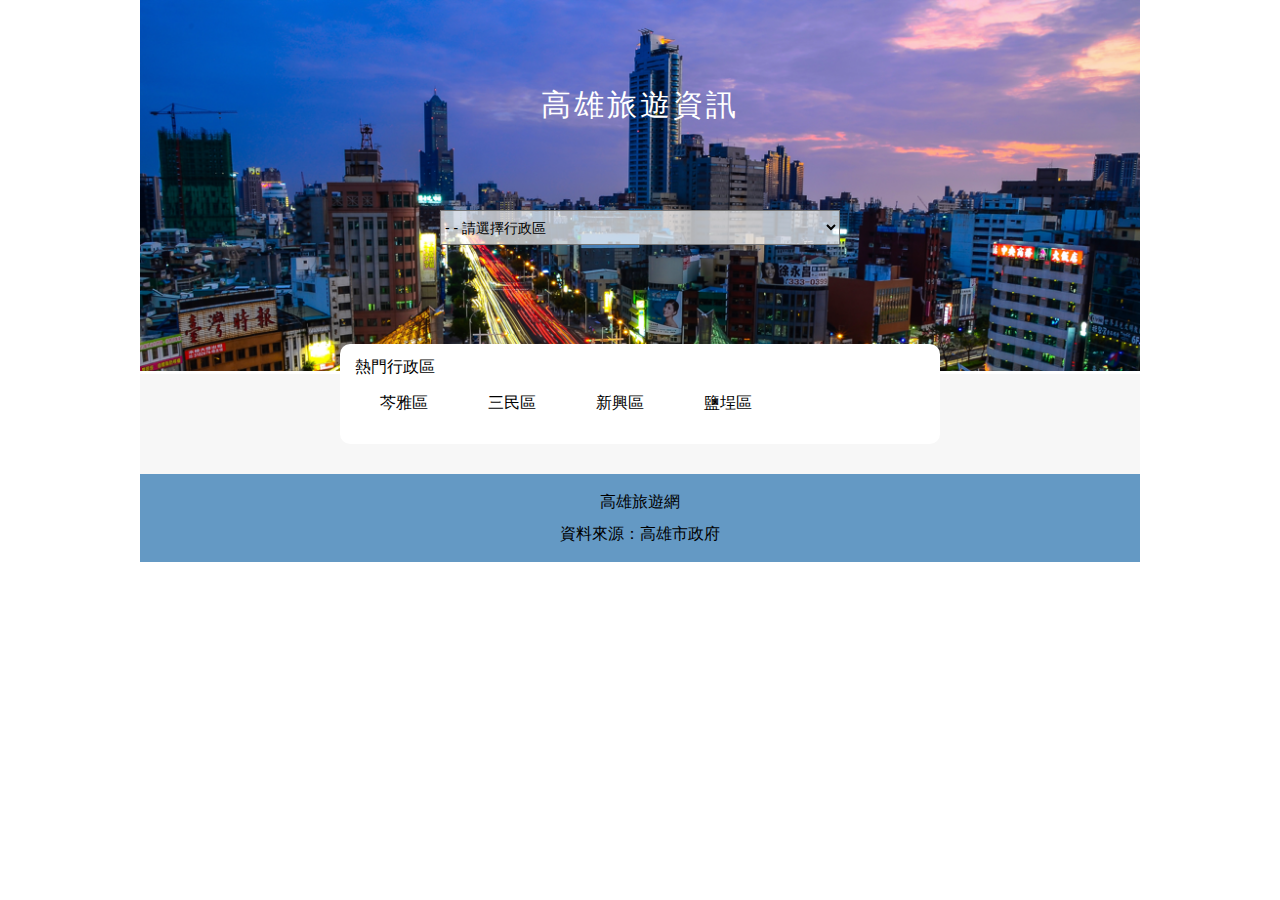
<file: project/ajax/index.html>
<!DOCTYPE html>
<html lang="en">
<head>
    <meta charset="UTF-8">
    <meta name="viewport" content="width=device-width, initial-scale=1.0">
    <meta http-equiv="X-UA-Compatible" content="ie=edge">
    <title>高雄旅遊資訊</title>
    <link rel="stylesheet" href="css/style.css">
</head>
<body>
    <div class="wrap">
        <div class="head">
            <img src="imgs/Hero.png" alt="">                
            <h1>高雄旅遊資訊</h1>
            <select id="select" value="test" class="select">
                <option> - - 請選擇行政區</option>
            </select>
            <div class="bar">
                <p>熱門行政區</p>
                <ul>
                    <li>芩雅區</li>
                    <li>三民區</li>
                    <li>新興區</li>
                    <li>鹽埕區</li>
                </ul>
            </div>
        </div>
        <div class="detail">
           <ul class="list">
               
           </ul>
        </div>
        <div class="footer">
            <p>高雄旅遊網</p><br>
            <p>資料來源：高雄市政府</p>
        </div>
    </div>
    <script src="js/all.js"></script>

</body>
</html>
</file>
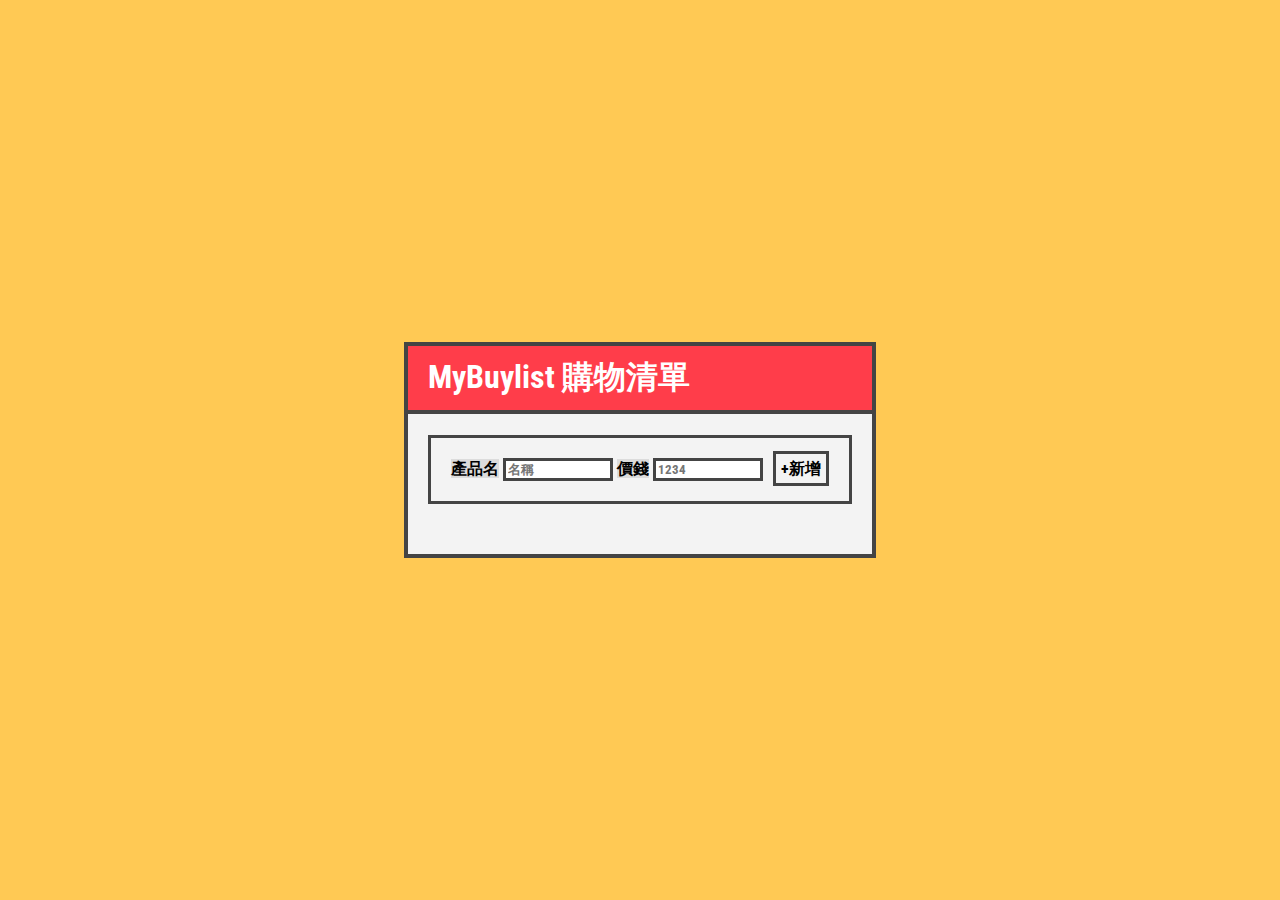
<file: project/cart-by-jQeury/index.html>
<!DOCTYPE html>
<html lang="en" >

<head>
  <meta charset="UTF-8">
  <title>購物車 by jQuery</title>
  <meta name="viewport" content="width=device-width, initial-scale=1">
  
  <link rel='stylesheet' href='https://fonts.googleapis.com/css?family=Roboto+Condensed:300,400,400i,700'>

      <link rel="stylesheet" href="css/style.css">

  
</head>

<body>

  
<div id="buy_list">
  <h1>MyBuylist 購物清單</h1>
  <div class="buy_item control_panel">
    <label>產品名</label>
    <input class="addname" placeholder="名稱"/>
    <label>價錢</label>
    <input class="addprice" placeholder="1234"/><span class="addbtn">+新增</span>
  </div>
  <div id="items_list"></div>
</div>
  <script src='https://cdnjs.cloudflare.com/ajax/libs/jquery/3.3.1/jquery.min.js'></script>

  

    <script  src="js/index.js"></script>




</body>

</html>
</file>
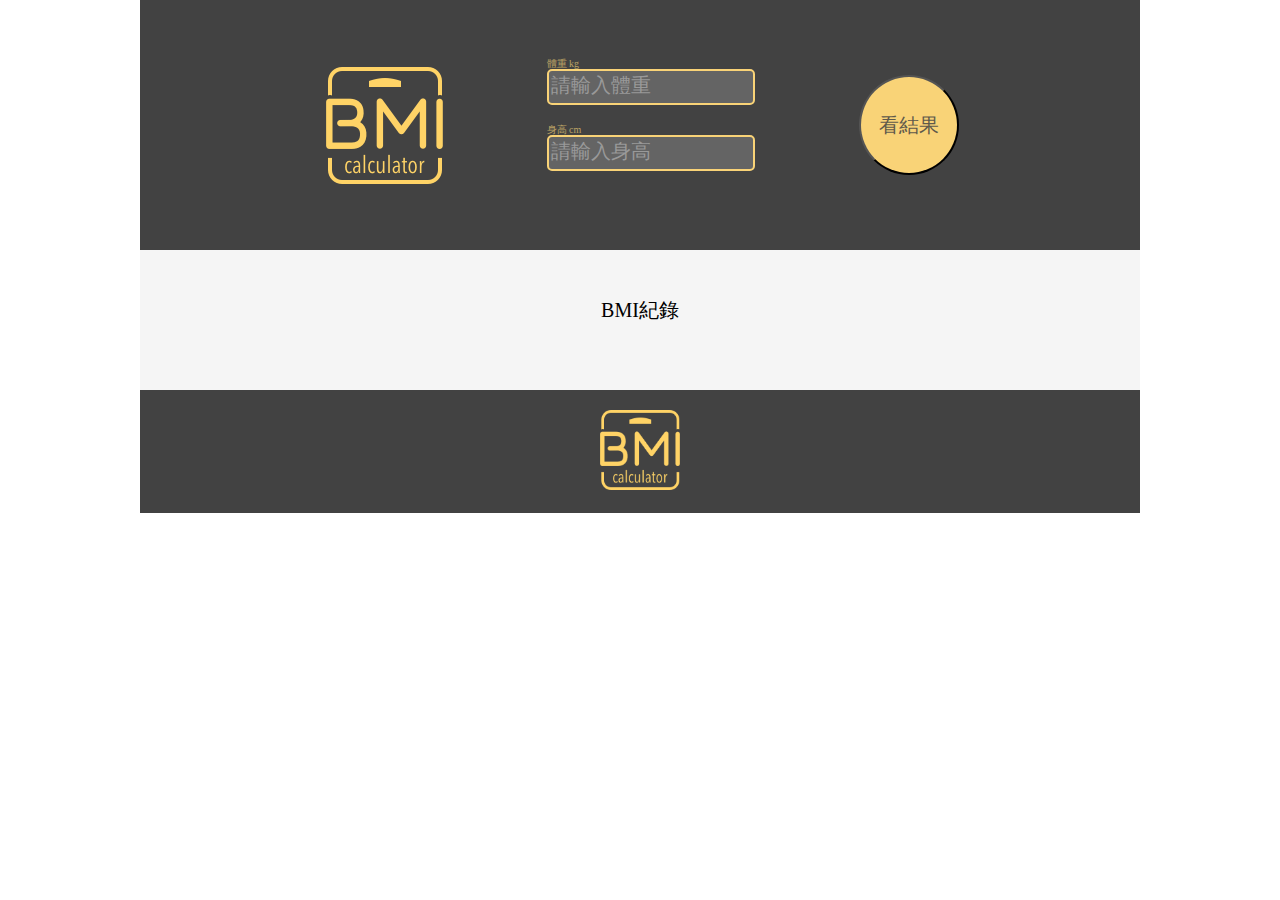
<file: project/localstorage/index.html>
<!DOCTYPE html>
<html lang="en">
<head>
    <meta charset="UTF-8">
    <meta name="viewport" content="width=device-width, initial-scale=1.0">
    <meta http-equiv="X-UA-Compatible" content="ie=edge">
    <title>BMI</title>
    <link rel="stylesheet" href="css/style.css">
</head>
<body>
    <div class="wrap">
        <div class="head">
                <img src="imgs/BMICLogo.png" class="logo" alt="">     
                <div class="input">
                        <p>體重 kg</p>
                        <input type="text" placeholder="請輸入體重" id="kg" class="text">
                        <p>身高 cm</p>                    
                        <input type="text" placeholder="請輸入身高" id="cm" class="text">
                </div>  
                  
                <input type="button" class="btn" value="看結果">            
        </div>
        <div class="detail">
            <h1>BMI紀錄</h1>
            <ul class="list">

            </ul>
        </div>
        <div class="footer">
                <img src="imgs/BMICLogo.png" alt="">                     
        </div>
    </div>
    <script src="js/all.js"></script>
</body>
</html>
</file>
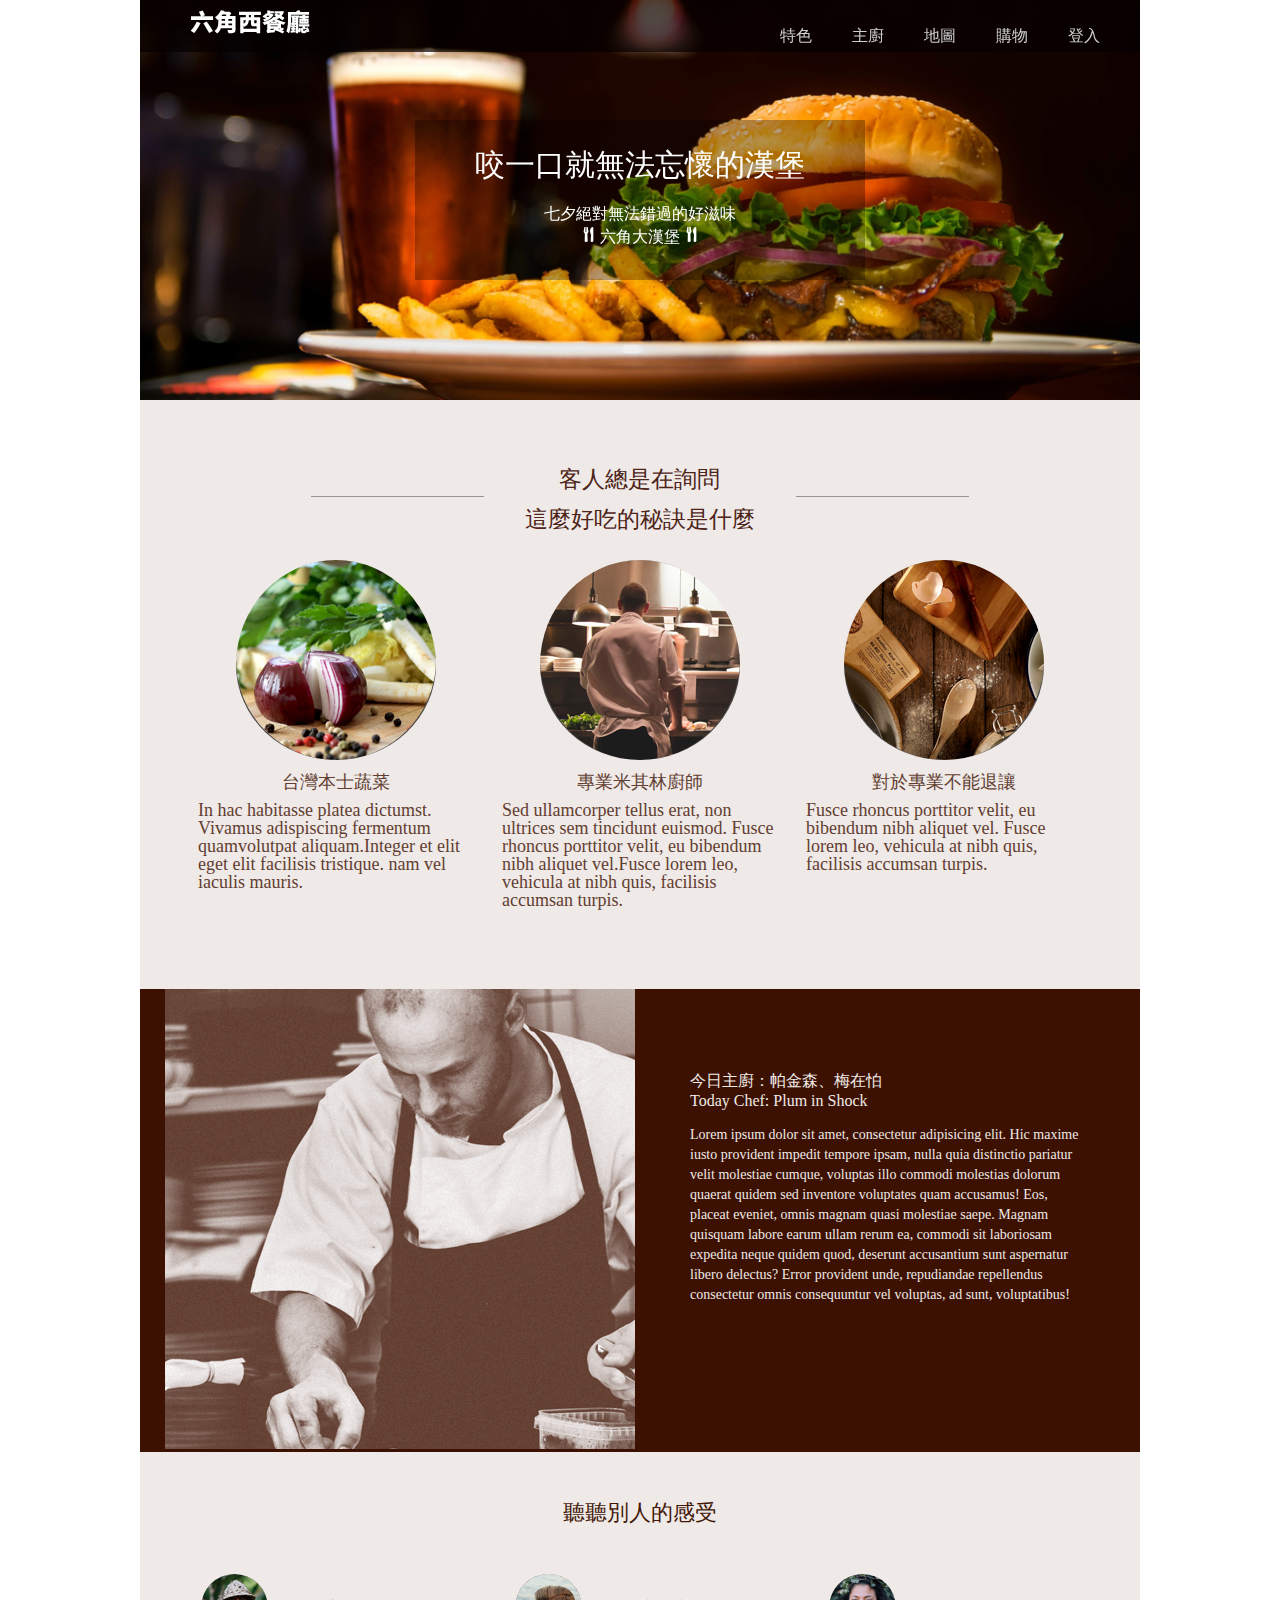
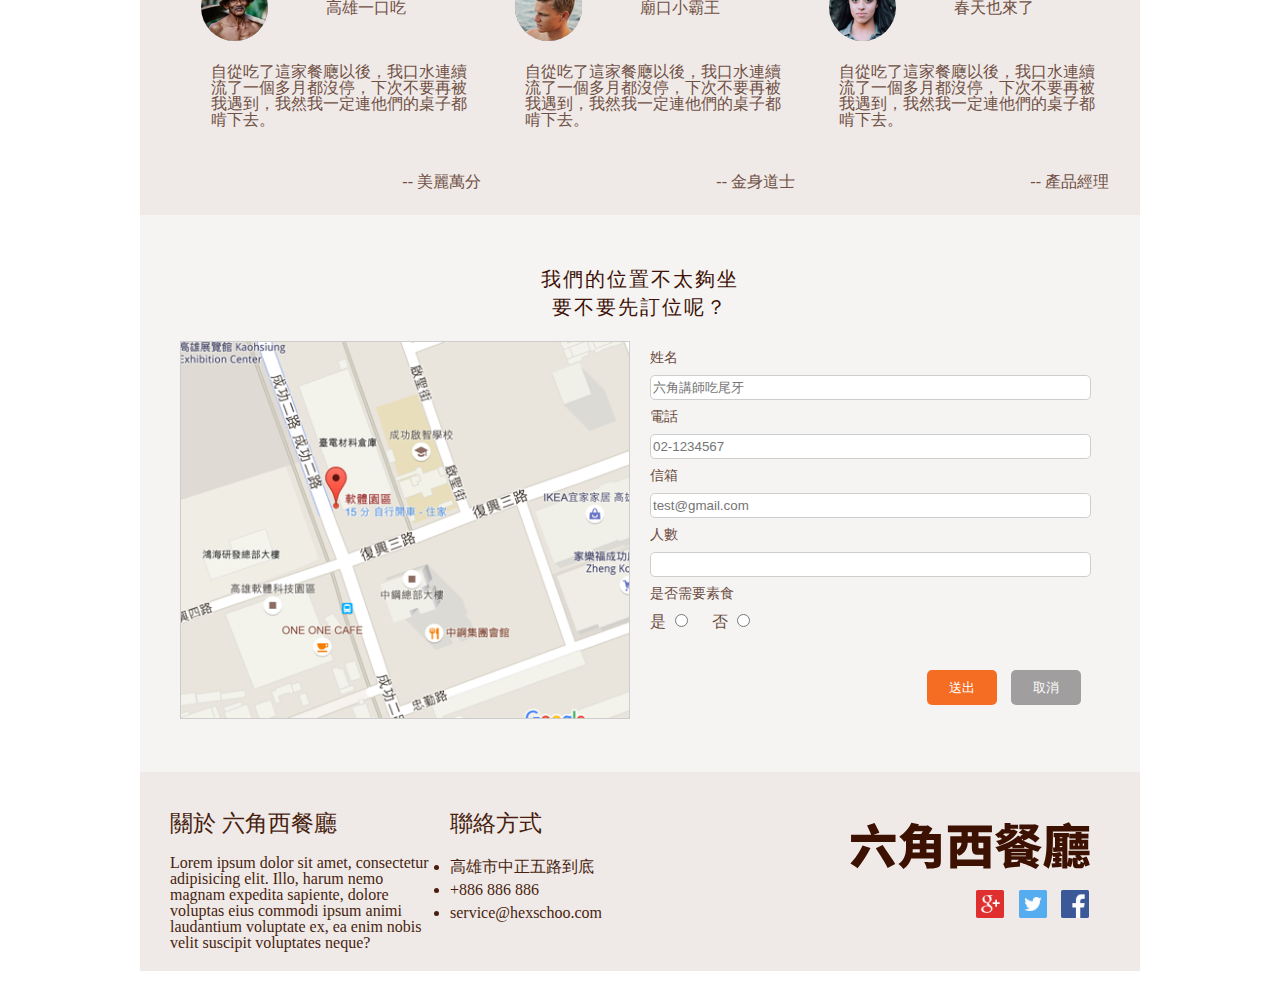
<file: project/rwd/index.html>
<!DOCTYPE html>
<html lang="en">
<head>
    <meta charset="UTF-8">
    <meta name="viewport" content="width=device-width, initial-scale=1.0">
    <meta http-equiv="X-UA-Compatible" content="ie=edge">
    <title>六角西餐廳</title>
    <link rel="stylesheet" href="css/style.css">
</head>
<body>
    <div class="wrap">
        <!--header-->
        <div class="header">
            <div class="topbar">
                <a class="logo" href="index.html">
                    <p>六角西餐廰</p>
                    <img src="imgs/logo_w(null).svg" alt="">
                    </a>
                <ul>
                     <li><a href="#features">特色</a></li>
                     <li><a href="#chef">主廚</a></li>
                     <li><a href="#location">地圖</a></li>
                     <li><a href="./shopping.html">購物</a></li>                     
                     <li><a href="./login.html">登入</a></li>                     
                 </ul>
                <img src="imgs/content.png" id="content"  alt="">                                        
            </div>
            <div id="contentmain" class="contentmain">
                    <ul>
                            <li><a href="#features">特色</a></li>
                            <li><a href="#chef">主廚</a></li>
                            <li><a href="#location">地圖</a></li>
                            <li><a href="./shopping.html">購物</a></li>                     
                            <li><a href="./login.html">登入</a></li>                     
                        </ul>
            </div> 
            <img src="imgs/header_desktop.png" id="header_pic" alt="">
            <div class="slogan">
                <h1>咬一口就無法忘懷的漢堡</h1>
                <br>
                <p>七夕絕對無法錯過的好滋味</p>
                <img class="fork" src="imgs/fork.png" alt="">
                六角大漢堡
                <img class="fork" src="imgs/fork.png" alt="">                
            </div>
        </div>
        <!--features-->
        <div class="features" id="features">
            <div class="outside">
                <span class="border"></span>
                <span class="title">
                <h2>客人總是在詢問<br>這麼好吃的秘訣是什麼</h2>
                </span>
                <span class="border"></span>
            </div>
            <div id="pics">
                <span class="pics">
                    <img src="imgs/feature_1.png" alt="">
                    <h3>台灣本士蔬菜</h3>
                    <p>In hac habitasse platea dictumst.
                Vivamus adispiscing fermentum
                quamvolutpat aliquam.Integer et
                elit eget elit facilisis tristique. nam
                vel iaculis mauris.</p>
                </span>
                <span class="pics">
                    <img src="imgs/feature_2.png" alt="">
                    <h3>專業米其林廚師</h3> 
                    <p>Sed ullamcorper tellus erat, non
                    ultrices sem tincidunt euismod.
                    Fusce rhoncus porttitor velit, eu
                    bibendum nibh aliquet vel.Fusce
                    lorem leo, vehicula at nibh quis,
                    facilisis accumsan turpis.</p>
                </span>
                <span class="pics">
                    <img src="imgs/feature_3.png" alt="">
                    <h3>對於專業不能退讓</h3>
                      <p>Fusce rhoncus porttitor velit, eu
                    bibendum nibh aliquet vel. Fusce
                    lorem leo, vehicula at nibh quis,
                    facilisis accumsan turpis.</p>
                </span>                                 
            </div>
        </div>
        <!--chef-->
        <div class="chef" id="chef">
            <span class="pic">
                <img src="imgs/main_chef_brown.png" alt="">
            </span>
            <span class="text">
                <h3>今日主廚：帕金森、梅在怕</h3>
                <div>Today Chef: Plum in Shock</div>
                <p>Lorem ipsum dolor sit amet, consectetur adipisicing elit. Hic maxime iusto provident impedit tempore ipsam, nulla quia distinctio pariatur velit molestiae cumque, voluptas illo commodi molestias dolorum quaerat quidem sed inventore voluptates quam accusamus! Eos, placeat eveniet, omnis magnam quasi molestiae saepe. Magnam quisquam labore earum ullam rerum ea, commodi sit laboriosam expedita neque quidem quod, deserunt accusantium sunt aspernatur libero delectus? Error provident unde, repudiandae repellendus consectetur omnis consequuntur vel voluptas, ad sunt, voluptatibus!</p>
            </span>
        </div>
        <!--listen-->
        <div class="listen">
            <h3>聽聽別人的感受</h3>
            <span class="pics">
                <img src="imgs/avatar_1.png" alt="">
                <p class="name">高雄一口吃</p>
                 <span class="context">自從吃了這家餐廰以後，我口水連續流了一個多月都沒停，下次不要再被我遇到，我然我一定連他們的桌子都啃下去。</span>
                <p class="sign">-- 美麗萬分</p>
            </span>
            <span class="pics">
                <img src="imgs/avatar_2.png" alt="">
                <p class="name">廟口小霸王</p>
                <span class="context">自從吃了這家餐廰以後，我口水連續流了一個多月都沒停，下次不要再被我遇到，我然我一定連他們的桌子都啃下去。</span>
                <p class="sign">-- 金身道士</p>
            </span>
            <span class="pics">
                <img src="imgs/avatar_3.png" alt="">
                <p class="name">春天也來了</p>
                <span class="context">自從吃了這家餐廰以後，我口水連續流了一個多月都沒停，下次不要再被我遇到，我然我一定連他們的桌子都啃下去。</span>                
                <p class="sign">-- 產品經理</p>
            </span>
        </div>
        <!--info-->
        <div class="location" id="location">
            <h3>我們的位置不太夠坐<br>要不要先訂位呢？</h3>
            <span class="map">
                <img src="imgs/Map.png" alt="">
            </span>
            <span class="form">
                <form action="">
                    <p>姓名</p>
                    <input type="text" name="" id="" placeholder="六角講師吃尾牙">
                    <p>電話</p>
                    <input type="text" name="" id="" placeholder="02-1234567">
                    <p>信箱</p>
                    <input type="email" name="" id="" placeholder="test@gmail.com">
                    <p>人數</p>
                    <input type="number" name="" id="">
                    <p>是否需要素食</p>
                    <label for="radio">是</label>                                                                              
                    <input type="radio" value="1" name="YN">  
                    <label for="radio">否</label>                                                                              
                    <input type="radio" value="0" name="YN">
                    <br>
                    <div>
                        <input type="submit" class="orange" value="送出">                                                                             
                        <input type="submit" class="gray" value="取消"> 
                    </div>                                                        
                </form>
            </span>
        </div>
        <!--footer-->
        <div class="footer">
            <span id="about">
                <h3>關於 六角西餐廳</h3>
                Lorem ipsum dolor sit amet, consectetur adipisicing elit. Illo, harum nemo magnam expedita sapiente, dolore voluptas eius commodi ipsum animi laudantium voluptate ex, ea enim nobis velit suscipit voluptates neque?                
            </span>
            <span id="contact">
                <h3>聯絡方式</h3>    
                <ul>
                    <li>高雄市中正五路到底</li>
                    <li>+886 886 886</li>
                    <li>service@hexschoo.com</li>
                </ul>            
            </span>
            <span id="f_logo">
                <img class="f_logo" src="imgs/logo_l@svg.svg" alt="">
                <img id="google" src="imgs/google.png" alt="">                
                <img id="twitter" src="imgs/twitter.png" alt="">
                <img id="facebook" src="imgs/facebook.png" alt="">                
            </span>
        </div>
    </div>
    <script type="text/javascript" src="js/all.js"></script>
</body>
</html>
</file>
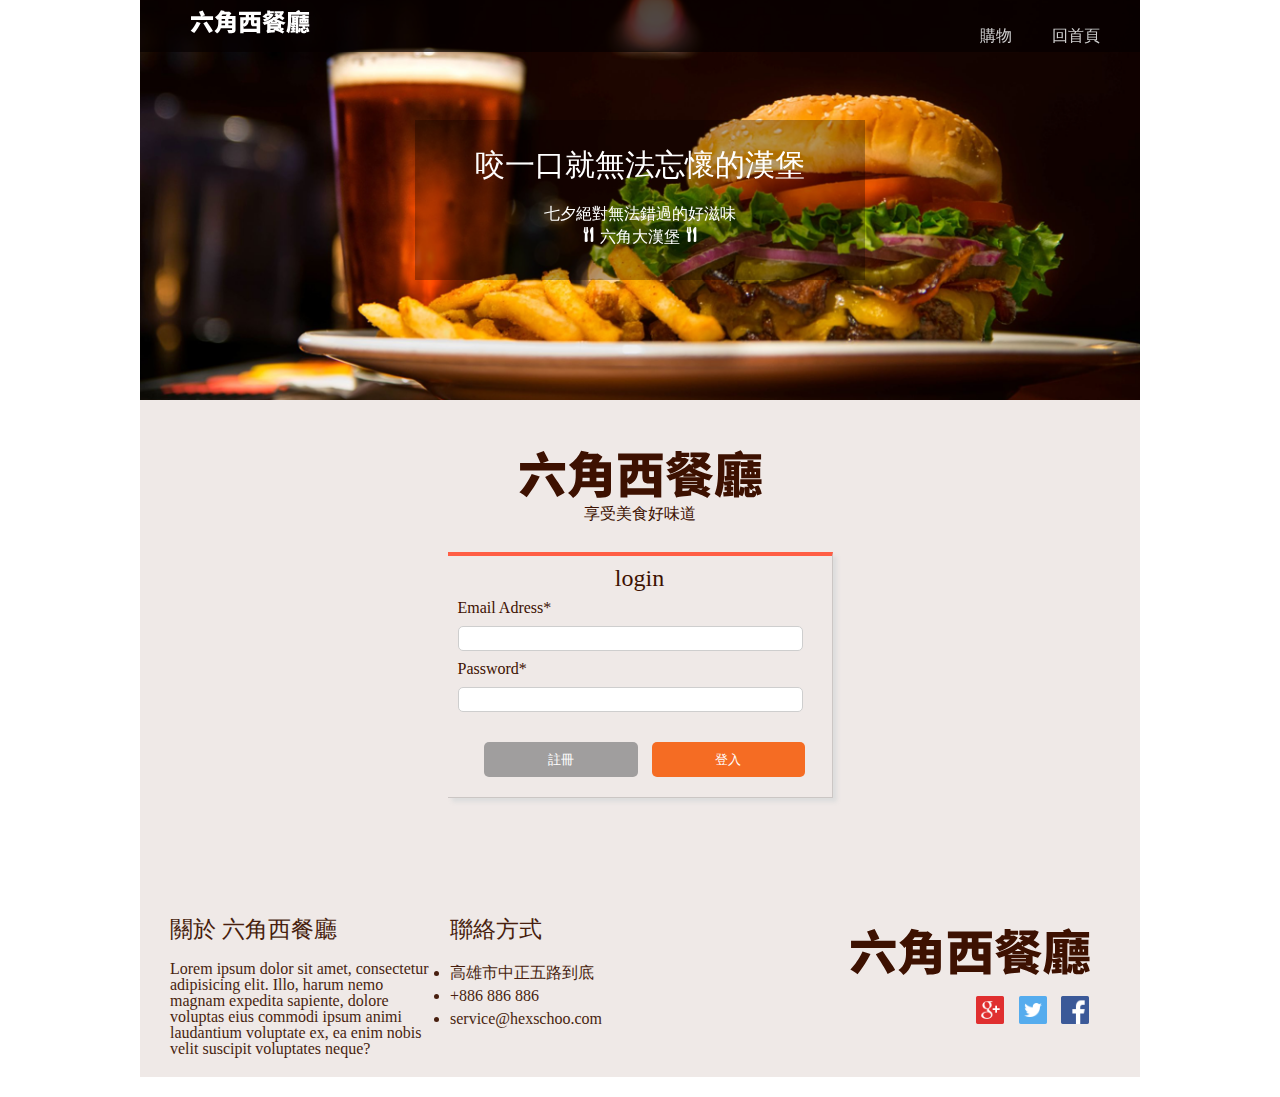
<file: project/rwd/login.html>
<!DOCTYPE html>
<html lang="en">
<head>
    <meta charset="UTF-8">
    <meta name="viewport" content="width=device-width, initial-scale=1.0">
    <meta http-equiv="X-UA-Compatible" content="ie=edge">
    <title>六角西餐廳</title>
    <link rel="stylesheet" href="css/style.css">
    <link rel="stylesheet" href="css/login.css">    
</head>
<body>
    <div class="wrap">
        <!--header-->
        <div class="header">
            <div class="topbar">
                <a class="logo" href="index.html">
                    <p>六角西餐廰</p>
                    <img src="imgs/logo_w(null).svg" alt="">
                    </a>
                <ul>
                     <li><a href="./shopping.html">購物</a></li>                     
                     <li><a href="./index.html">回首頁</a></li>                  
                 </ul>
                <img src="imgs/content.png" id="content"  alt="">                                        
            </div>
            <div id="contentmain" class="contentmain">
                    <ul>
                        <li><a href="./shopping.html">購物</a></li>                     
                        <li><a href="./index.html">回首頁</a></li>                            
                    </ul>
            </div> 
            <img src="imgs/header_desktop.png" id="header_pic" alt="">
            <div class="slogan">
                <h1>咬一口就無法忘懷的漢堡</h1>
                <br>
                <p>七夕絕對無法錯過的好滋味</p>
                <img class="fork" src="imgs/fork.png" alt="">
                六角大漢堡
                <img class="fork" src="imgs/fork.png" alt="">                
            </div>
        </div>
        <div id="login">
                <div id="login_div">
                    <img src="imgs/logo_l@svg.svg" alt="">    
                    <p>享受美食好味道</p>   
                        <span>
                            <p id="login_word">login</p>    
                            <p>Email Adress*</p>
                            <input type="text">
                            <p>Password*</p>
                            <input type="text">
                            <input type="submit" class="gray" value="註冊">                                                                             
                            <input type="submit" class="orange" value="登入">
                        </span>         
                </div>   
            </div>
        
        <!--footer-->
        <div class="footer">
            <span id="about">
                <h3>關於 六角西餐廳</h3>
                Lorem ipsum dolor sit amet, consectetur adipisicing elit. Illo, harum nemo magnam expedita sapiente, dolore voluptas eius commodi ipsum animi laudantium voluptate ex, ea enim nobis velit suscipit voluptates neque?                
            </span>
            <span id="contact">
                <h3>聯絡方式</h3>    
                <ul>
                    <li>高雄市中正五路到底</li>
                    <li>+886 886 886</li>
                    <li>service@hexschoo.com</li>
                </ul>            
            </span>
            <span id="f_logo">
                <img class="f_logo" src="imgs/logo_l@svg.svg" alt="">
                <img id="google" src="imgs/google.png" alt="">                
                <img id="twitter" src="imgs/twitter.png" alt="">
                <img id="facebook" src="imgs/facebook.png" alt="">                
            </span>
        </div>
    </div>
    <script type="text/javascript" src="js/all.js"></script>
</body>
</html>
</file>
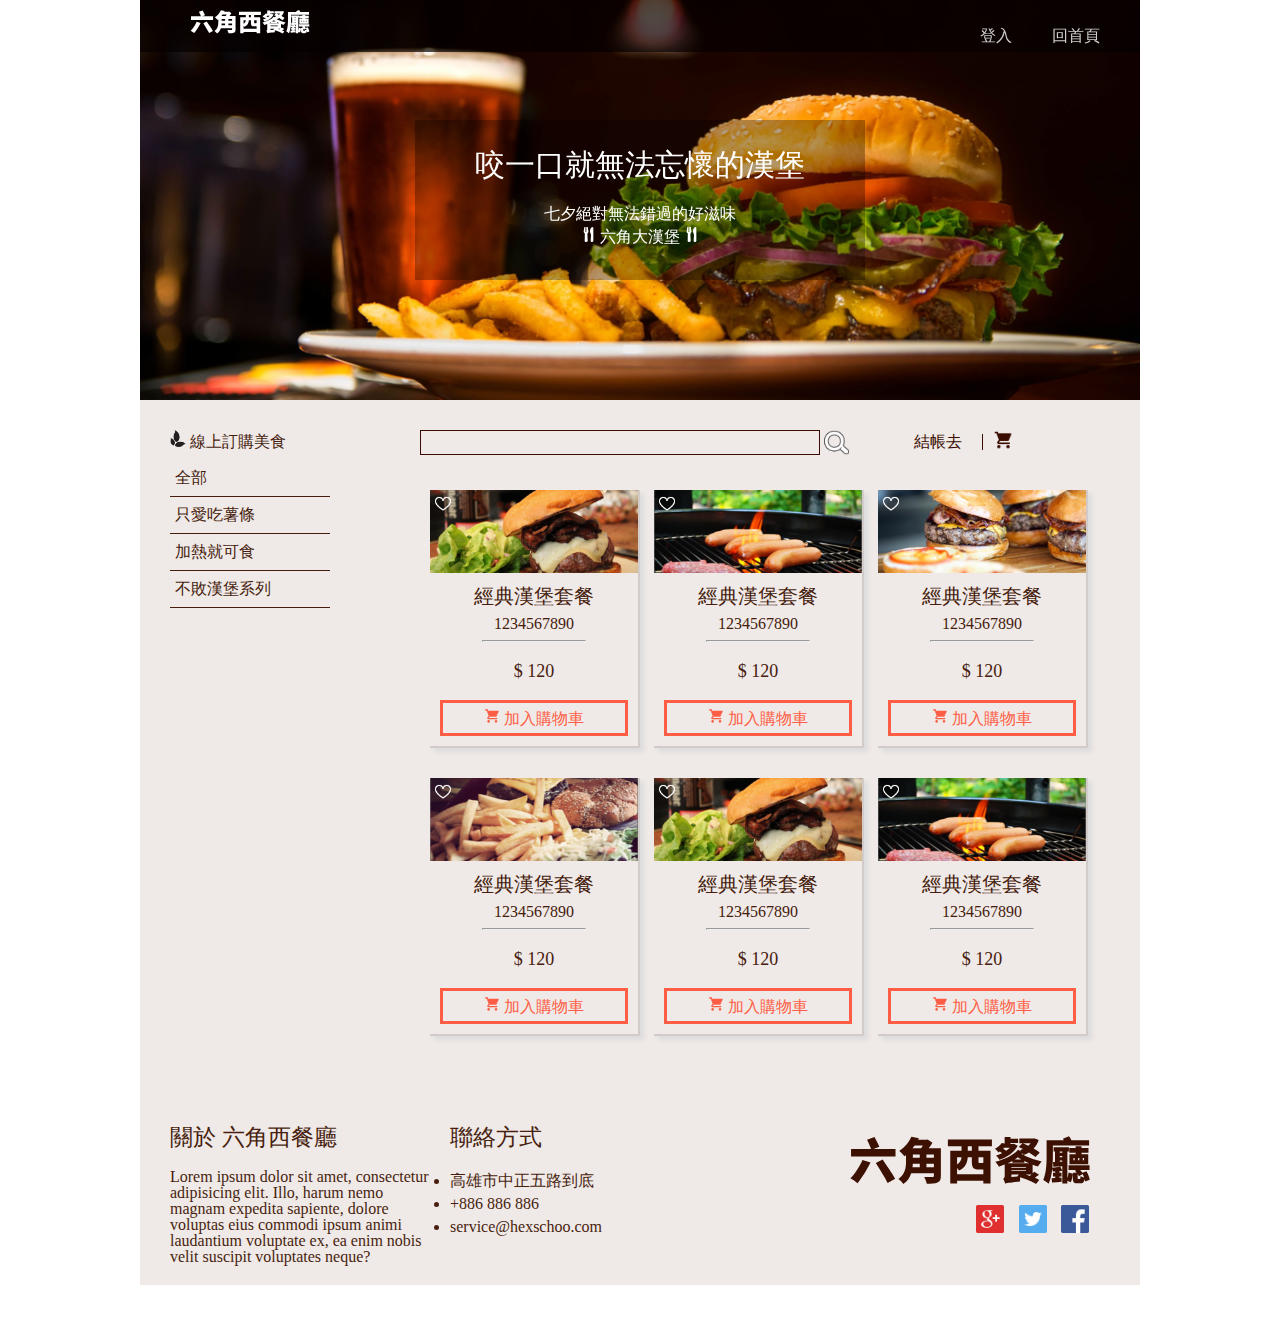
<file: project/rwd/shopping.html>
<!DOCTYPE html>
<html lang="en">

<head>
    <meta charset="UTF-8">
    <meta name="viewport" content="width=device-width, initial-scale=1.0">
    <meta http-equiv="X-UA-Compatible" content="ie=edge">
    <title>六角西餐廳</title>
    <link rel="stylesheet" href="css/style.css">
    <link rel="stylesheet" href="css/shopping.css">
</head>

<body>
    <div class="wrap">
        <!--header-->
        <div class="header">
            <div class="topbar">
                <a class="logo" href="index.html">
                    <p>六角西餐廰</p>
                    <img src="imgs/logo_w(null).svg" alt="">
                </a>
                <ul>
                    <li><a href="./login.html">登入</a></li>
                    <li><a href="./index.html">回首頁</a></li>
                </ul>
                <img src="imgs/content.png" id="content" alt="">
            </div>
            <div id="contentmain" class="contentmain">
                    <ul>
                            <li><a href="./login.html">登入</a></li>
                            <li><a href="./index.html">回首頁</a></li>
                        </ul>
            </div>
            <img src="imgs/header_desktop.png" id="header_pic" alt="">
            <div class="slogan">
                <h1>咬一口就無法忘懷的漢堡</h1>
                <br>
                <p>七夕絕對無法錯過的好滋味</p>
                <img class="fork" src="imgs/fork.png" alt=""> 六角大漢堡
                <img class="fork" src="imgs/fork.png" alt="">
            </div>
        </div>
        <!-- shopping主頁 -->
        <div id="body">
            <div id="body_menu">
                <img src="./imgs/leaves1.png" alt="" class="leaves">
                <p>線上訂購美食</p>
                <ul>
                    <li><a href="">全部</a></li>
                    <li><a href="">只愛吃薯條</a></li>
                    <li><a href="">加熱就可食</a></li>
                    <li><a href="">不敗漢堡系列</a></li>
                </ul>
            </div>
            <div id="body_itmes">
                <div id="toolbar">
                    <input type="text" name="" id="" placeholder="">
                    <img src="./imgs/search4.png" alt="" id="search">
                    <span>
                        <p>結帳去</p>
                        <img src="./imgs/cart.png" alt="" id="cart">
                    </span>          
                </div>
                <div id="items">
                    <sapn class="items">
                        <img src="./imgs/love2.png" alt="" class="love">
                        <img src="./imgs/product_1.png" alt="" class="product">
                        <p class="item_title">經典漢堡套餐</p>
                        <p class="item_detail">1234567890</p>
                        <hr>
                        <!-- <img src="./imgs/yen.png" alt="" class="yen"> -->
                        <p class="money">$ 120</p>
                        <span class="item_cart">
                            <img src="./imgs/cart2.png" alt="">
                            <p class="item_cart_name">加入購物車</p>
                        </span>
                    </sapn>
                    <sapn class="items">
                        <img src="./imgs/love2.png" alt="" class="love">
                        <img src="./imgs/product_2.png" alt="" class="product">
                        <p class="item_title">經典漢堡套餐</p>
                        <p class="item_detail">1234567890</p>
                        <hr>
                        <!-- <img src="./imgs/yen.png" alt="" class="yen"> -->
                        <p class="money">$ 120</p>
                        <span class="item_cart">
                                <img src="./imgs/cart2.png" alt="">
                                <p class="item_cart_name">加入購物車</p>
                            </span>
                    </sapn>
                    <sapn class="items">
                        <img src="./imgs/love2.png" alt="" class="love">
                        <img src="./imgs/product_3.png" alt="" class="product">
                        <p class="item_title">經典漢堡套餐</p>
                        <p class="item_detail">1234567890</p>
                        <hr>
                        <!-- <img src="./imgs/yen.png" alt="" class="yen"> -->
                        <p class="money">$ 120</p>
                        <span class="item_cart">
                                    <img src="./imgs/cart2.png" alt="">
                                    <p class="item_cart_name">加入購物車</p>
                                </span>
                    </sapn>
                    <sapn class="items">
                        <img src="./imgs/love2.png" alt="" class="love">
                        <img src="./imgs/product_4.png" alt="" class="product">
                        <p class="item_title">經典漢堡套餐</p>
                        <p class="item_detail">1234567890</p>
                        <hr>
                        <!-- <img src="./imgs/yen.png" alt="" class="yen"> -->
                        <p class="money">$ 120</p>
                        <span class="item_cart">
                                        <img src="./imgs/cart2.png" alt="">
                                        <p class="item_cart_name">加入購物車</p>
                                    </span>
                    </sapn>
                    <sapn class="items">
                        <img src="./imgs/love2.png" alt="" class="love">
                        <img src="./imgs/product_1.png" alt="" class="product">
                        <p class="item_title">經典漢堡套餐</p>
                        <p class="item_detail">1234567890</p>
                        <hr>
                        <!-- <img src="./imgs/yen.png" alt="" class="yen"> -->
                        <p class="money">$ 120</p>
                        <span class="item_cart">
                                            <img src="./imgs/cart2.png" alt="">
                                            <p class="item_cart_name">加入購物車</p>
                                        </span>
                    </sapn>
                    <sapn class="items">
                        <img src="./imgs/love2.png" alt="" class="love">
                        <img src="./imgs/product_2.png" alt="" class="product">
                        <p class="item_title">經典漢堡套餐</p>
                        <p class="item_detail">1234567890</p>
                        <hr>
                        <!-- <img src="./imgs/yen.png" alt="" class="yen"> -->
                        <p class="money">$ 120</p>
                        <span class="item_cart">
                                                <img src="./imgs/cart2.png" alt="">
                                                <p class="item_cart_name">加入購物車</p>
                                            </span>
                    </sapn>
                </div>

            </div>
        </div>
        <!--footer-->
        <div class="footer">
            <span id="about">
                <h3>關於 六角西餐廳</h3>
                Lorem ipsum dolor sit amet, consectetur adipisicing elit. Illo, harum nemo magnam expedita sapiente, dolore voluptas eius commodi ipsum animi laudantium voluptate ex, ea enim nobis velit suscipit voluptates neque?                
            </span>
            <span id="contact">
                <h3>聯絡方式</h3>    
                <ul>
                    <li>高雄市中正五路到底</li>
                    <li>+886 886 886</li>
                    <li>service@hexschoo.com</li>
                </ul>            
            </span>
            <span id="f_logo">
                <img class="f_logo" src="imgs/logo_l@svg.svg" alt="">
                <img id="google" src="imgs/google.png" alt="">                
                <img id="twitter" src="imgs/twitter.png" alt="">
                <img id="facebook" src="imgs/facebook.png" alt="">                
            </span>
        </div>
    </div>
    <script type="text/javascript" src="js/all.js"></script>
</body>

</html>
</file>
<file: project/cart-by-jQeury/css/style.css>
@charset "UTF-8";
* {
  font-family: "Roboto Condensed", sans-serif, "微軟正黑體";
  font-weight: bold;
  position: relative;
}

body, html {
  width: 100%;
  height: 100%;
  display: flex;
  justify-content: center;
  align-items: center;
  margin: 0;
  background-color: #FFC954;
}

#buy_list {
  padding: 20px;
  background-color: #f3f3f3;
  border: 4px solid #444;
}

h1 {
  padding: 10px 20px;
  margin-top: -20px;
  margin-left: -20px;
  margin-right: -20px;
  background-color: #FF3D4A;
  color: white;
  border-bottom: 4px solid #444;
}

.buy_item {
  list-style: none;
  padding: 5px;
  margin: 15px 0;
  border: 3px solid #444;
}
.buy_item input {
  width: 100px;
  border: 3px solid #444;
}
.buy_item label {
  background-color: rgba(128, 128, 128, 0.2);
}
.buy_item .price {
  display: inline-block;
  position: absolute;
  right: 50px;
  background-color: #FFC954;
}
.buy_item .price:after {
  content: " $ ";
}
.buy_item .del_btn {
  display: inline-block;
  position: absolute;
  right: 10px;
  cursor: pointer;
  padding: 0px 5px;
}
.buy_item .del_btn:hover {
  background-color: red;
  color: white;
}

.control_panel {
  padding: 20px;
  margin-bottom: 30px;
}

.addbtn {
  cursor: pointer;
  margin-left: 10px;
  padding: 5px;
  border: 3px solid #444;
}
.addbtn:hover {
  background-color: red;
  color: white;
}

.total {
  background-color: #FF3D4A;
  color: #f3f3f3;
}
.total .price {
  background-color: #FF3D4A;
}
</file>
<file: project/ajax/css/style.css>
/* line 5, ../../../../../../Library/Ruby/Gems/2.3.0/gems/compass-core-1.0.3/stylesheets/compass/reset/_utilities.scss */
html, body, div, span, applet, object, iframe,
h1, h2, h3, h4, h5, h6, p, blockquote, pre,
a, abbr, acronym, address, big, cite, code,
del, dfn, em, img, ins, kbd, q, s, samp,
small, strike, strong, sub, sup, tt, var,
b, u, i, center,
dl, dt, dd, ol, ul, li,
fieldset, form, label, legend,
table, caption, tbody, tfoot, thead, tr, th, td,
article, aside, canvas, details, embed,
figure, figcaption, footer, header, hgroup,
menu, nav, output, ruby, section, summary,
time, mark, audio, video {
  margin: 0;
  padding: 0;
  border: 0;
  font: inherit;
  font-size: 100%;
  vertical-align: baseline;
}

/* line 22, ../../../../../../Library/Ruby/Gems/2.3.0/gems/compass-core-1.0.3/stylesheets/compass/reset/_utilities.scss */
html {
  line-height: 1;
}

/* line 24, ../../../../../../Library/Ruby/Gems/2.3.0/gems/compass-core-1.0.3/stylesheets/compass/reset/_utilities.scss */
ol, ul {
  list-style: none;
}

/* line 26, ../../../../../../Library/Ruby/Gems/2.3.0/gems/compass-core-1.0.3/stylesheets/compass/reset/_utilities.scss */
table {
  border-collapse: collapse;
  border-spacing: 0;
}

/* line 28, ../../../../../../Library/Ruby/Gems/2.3.0/gems/compass-core-1.0.3/stylesheets/compass/reset/_utilities.scss */
caption, th, td {
  text-align: left;
  font-weight: normal;
  vertical-align: middle;
}

/* line 30, ../../../../../../Library/Ruby/Gems/2.3.0/gems/compass-core-1.0.3/stylesheets/compass/reset/_utilities.scss */
q, blockquote {
  quotes: none;
}
/* line 103, ../../../../../../Library/Ruby/Gems/2.3.0/gems/compass-core-1.0.3/stylesheets/compass/reset/_utilities.scss */
q:before, q:after, blockquote:before, blockquote:after {
  content: "";
  content: none;
}

/* line 32, ../../../../../../Library/Ruby/Gems/2.3.0/gems/compass-core-1.0.3/stylesheets/compass/reset/_utilities.scss */
a img {
  border: none;
}

/* line 116, ../../../../../../Library/Ruby/Gems/2.3.0/gems/compass-core-1.0.3/stylesheets/compass/reset/_utilities.scss */
article, aside, details, figcaption, figure, footer, header, hgroup, main, menu, nav, section, summary {
  display: block;
}

/* line 15, ../scss/style.scss */
.wrap {
  max-width: 1000px;
  height: 100%;
  margin: 0 auto;
}

/* line 21, ../scss/style.scss */
.head {
  position: relative;
  width: 100%;
}
/* line 24, ../scss/style.scss */
.head img {
  width: 1000px;
}
/* line 27, ../scss/style.scss */
.head h1 {
  width: 100%;
  position: absolute;
  color: white;
  top: 90px;
  text-align: center;
  font-size: 30px;
  letter-spacing: 3px;
}
/* line 36, ../scss/style.scss */
.head #select {
  position: absolute;
  width: 40%;
  height: 35px;
  top: 210px;
  left: 0;
  right: 0;
  margin: 0 auto;
  background: RGBA(255, 255, 255, 0.7);
  font-size: 14px;
}
/* line 47, ../scss/style.scss */
.head .bar {
  position: absolute;
  width: 60%;
  height: 100px;
  bottom: -70px;
  left: 0;
  right: 0;
  margin: 0 auto;
  background: white;
  border-radius: 10px;
}
/* line 57, ../scss/style.scss */
.head .bar p {
  margin: 15px 0 0 15px;
}
/* line 60, ../scss/style.scss */
.head .bar ul {
  float: left;
}
/* line 62, ../scss/style.scss */
.head .bar ul li {
  float: left;
  margin: 20px 20px 10px 40px;
  font-size: 16px;
  cursor: pointer;
}

/* line 73, ../scss/style.scss */
.detail {
  width: 100%;
  background: RGBA(247, 247, 247, 1);
  *zoom: 1;
}
/* line 76, ../scss/style.scss */
.detail .list {
  width: 90%;
  margin: 0 auto;
  padding-top: 100px;
}
/* line 80, ../scss/style.scss */
.detail .list .listli {
  position: relative;
  width: calc(50% - 12px);
  height: 300px;
  float: left;
  background: white;
  margin: 10px 10px 10px 0;
  border: solid 1px RGBA(225, 225, 225, 1);
}
/* line 88, ../scss/style.scss */
.detail .list .listli img {
  width: 100%;
  height: 140px;
  margin: 0 auto;
}
/* line 93, ../scss/style.scss */
.detail .list .listli .name, .detail .list .listli .zone {
  position: absolute;
  top: 110px;
  color: white;
}
/* line 99, ../scss/style.scss */
.detail .list .listli .name {
  font-size: 20px;
  letter-spacing: 3px;
  padding-left: 10px;
}
/* line 105, ../scss/style.scss */
.detail .list .listli .zone {
  right: 0;
  padding-right: 10px;
  font-size: 12px;
}
/* line 110, ../scss/style.scss */
.detail .list .listli .Ticketinfo {
  text-align: right;
}
/* line 4, ../scss/style.scss */
.detail:after, .detail:before {
  content: "";
  display: table;
}
/* line 8, ../scss/style.scss */
.detail:after {
  clear: both;
}

/* line 119, ../scss/style.scss */
.footer {
  padding: 20px 0;
  background: RGBA(100, 153, 196, 1);
  text-align: center;
}
</file>
<file: project/localstorage/css/style.css>
/* line 5, ../../../../../../Library/Ruby/Gems/2.0.0/gems/compass-core-1.1.0.alpha.3/stylesheets/compass/reset/_utilities.scss */
html, body, div, span, applet, object, iframe,
h1, h2, h3, h4, h5, h6, p, blockquote, pre,
a, abbr, acronym, address, big, cite, code,
del, dfn, em, img, ins, kbd, q, s, samp,
small, strike, strong, sub, sup, tt, var,
b, u, i, center,
dl, dt, dd, ol, ul, li,
fieldset, form, label, legend,
table, caption, tbody, tfoot, thead, tr, th, td,
article, aside, canvas, details, embed,
figure, figcaption, footer, header, hgroup,
menu, nav, output, ruby, section, summary,
time, mark, audio, video {
  margin: 0;
  padding: 0;
  border: 0;
  font: inherit;
  font-size: 100%;
  vertical-align: baseline;
}

/* line 22, ../../../../../../Library/Ruby/Gems/2.0.0/gems/compass-core-1.1.0.alpha.3/stylesheets/compass/reset/_utilities.scss */
html {
  line-height: 1;
}

/* line 24, ../../../../../../Library/Ruby/Gems/2.0.0/gems/compass-core-1.1.0.alpha.3/stylesheets/compass/reset/_utilities.scss */
ol, ul {
  list-style: none;
}

/* line 26, ../../../../../../Library/Ruby/Gems/2.0.0/gems/compass-core-1.1.0.alpha.3/stylesheets/compass/reset/_utilities.scss */
table {
  border-collapse: collapse;
  border-spacing: 0;
}

/* line 28, ../../../../../../Library/Ruby/Gems/2.0.0/gems/compass-core-1.1.0.alpha.3/stylesheets/compass/reset/_utilities.scss */
caption, th, td {
  text-align: left;
  font-weight: normal;
  vertical-align: middle;
}

/* line 30, ../../../../../../Library/Ruby/Gems/2.0.0/gems/compass-core-1.1.0.alpha.3/stylesheets/compass/reset/_utilities.scss */
q, blockquote {
  quotes: none;
}
/* line 103, ../../../../../../Library/Ruby/Gems/2.0.0/gems/compass-core-1.1.0.alpha.3/stylesheets/compass/reset/_utilities.scss */
q:before, q:after, blockquote:before, blockquote:after {
  content: "";
  content: none;
}

/* line 32, ../../../../../../Library/Ruby/Gems/2.0.0/gems/compass-core-1.1.0.alpha.3/stylesheets/compass/reset/_utilities.scss */
a img {
  border: none;
}

/* line 116, ../../../../../../Library/Ruby/Gems/2.0.0/gems/compass-core-1.1.0.alpha.3/stylesheets/compass/reset/_utilities.scss */
article, aside, details, figcaption, figure, footer, header, hgroup, main, menu, nav, section, summary {
  display: block;
}

/* line 3, ../scss/style.scss */
.wrap {
  max-width: 1000px;
  height: 100%;
  margin: 0 auto;
}

/* line 9, ../scss/style.scss */
.head::before {
  content: '';
  width: 0;
  height: 100%;
  display: inline-block;
  position: relative;
  vertical-align: middle;
  background: #f00;
}

/* line 18, ../scss/style.scss */
.head {
  max-width: 100%;
  height: 250px;
  background: RGBA(66, 66, 66, 1);
  text-align: center;
}
/* line 24, ../scss/style.scss */
.head .logo {
  vertical-align: middle;
}
/* line 28, ../scss/style.scss */
.head .btn {
  background: RGBA(249, 211, 119, 1);
  width: 100px;
  height: 100px;
  border-radius: 100px;
  font-size: 20px;
  color: RGBA(95, 89, 75, 1);
  cursor: pointer;
  vertical-align: middle;
}
/* line 38, ../scss/style.scss */
.head .input {
  display: inline-block;
  text-align: center;
  vertical-align: middle;
  margin: 0 100px;
}
/* line 43, ../scss/style.scss */
.head .input input[type=text] {
  width: 200px;
  height: 30px;
  border: solid 2px RGBA(249, 211, 119, 1);
  border-radius: 5px;
  background: RGBA(100, 100, 100, 1);
  color: white;
  margin-bottom: 20px;
}
/* line 53, ../scss/style.scss */
.head p {
  font-size: 10px;
  text-align: left;
}
/* line 57, ../scss/style.scss */
.head ::-webkit-input-placeholder {
  /* WebKit browsers */
  color: #999;
  font-size: 20px;
}
/* line 61, ../scss/style.scss */
.head :-moz-placeholder {
  /* Mozilla Firefox 4 to 18 */
  color: #999;
  font-size: 20px;
}
/* line 65, ../scss/style.scss */
.head ::-moz-placeholder {
  /* Mozilla Firefox 19+ */
  color: #999;
  font-size: 20px;
}
/* line 69, ../scss/style.scss */
.head :-ms-input-placeholder {
  /* Internet Explorer 10+ */
  color: #999;
  font-size: 20px;
}
/* line 74, ../scss/style.scss */
.head p {
  color: RGBA(188, 163, 101, 1);
}

/* line 79, ../scss/style.scss */
.detail {
  text-align: center;
  background: RGBA(245, 245, 245, 1);
  max-width: 100%;
  max-height: 100%;
  padding: 50px 0;
}
/* line 85, ../scss/style.scss */
.detail h1 {
  font-size: 20px;
}
/* line 88, ../scss/style.scss */
.detail ul {
  margin: 20px 0;
}
/* line 90, ../scss/style.scss */
.detail ul li {
  display: inline-block;
  margin: 0 auto;
  vertical-align: middle;
  width: 60%;
  height: 40px;
  background: white;
  margin-bottom: 10px;
  line-height: 100%;
}
/* line 99, ../scss/style.scss */
.detail ul li span {
  line-height: 40px;
}
/* line 103, ../scss/style.scss */
.detail ul .green {
  border-left: solid 6px green;
}
/* line 106, ../scss/style.scss */
.detail ul .blue {
  border-left: solid 6px RGBA(92, 185, 243, 1);
}
/* line 109, ../scss/style.scss */
.detail ul .orange {
  border-left: solid 6px orange;
}
/* line 112, ../scss/style.scss */
.detail ul .pink {
  border-left: solid 6px pink;
}
/* line 115, ../scss/style.scss */
.detail ul .purple {
  border-left: solid 6px purple;
}
/* line 118, ../scss/style.scss */
.detail ul .red {
  border-left: solid 6px red;
}
/* line 123, ../scss/style.scss */
.detail .status_name {
  margin: 10px;
  float: left;
  line-height: 20px;
}
/* line 129, ../scss/style.scss */
.detail .title {
  font-size: 6px;
  margin: 0 10px;
}
/* line 134, ../scss/style.scss */
.detail .time {
  font-size: 6px;
  float: right;
  margin: 0 10px;
}

/* line 142, ../scss/style.scss */
.footer {
  padding: 20px 0;
  background: RGBA(66, 66, 66, 1);
  text-align: center;
}
/* line 146, ../scss/style.scss */
.footer img {
  width: 80px;
}
</file>
<file: project/rwd/css/style.css>
/* line 5, ../../../../../../Library/Ruby/Gems/2.0.0/gems/compass-core-1.1.0.alpha.3/stylesheets/compass/reset/_utilities.scss */
html, body, div, span, applet, object, iframe,
h1, h2, h3, h4, h5, h6, p, blockquote, pre,
a, abbr, acronym, address, big, cite, code,
del, dfn, em, img, ins, kbd, q, s, samp,
small, strike, strong, sub, sup, tt, var,
b, u, i, center,
dl, dt, dd, ol, ul, li,
fieldset, form, label, legend,
table, caption, tbody, tfoot, thead, tr, th, td,
article, aside, canvas, details, embed,
figure, figcaption, footer, header, hgroup,
menu, nav, output, ruby, section, summary,
time, mark, audio, video {
  margin: 0;
  padding: 0;
  border: 0;
  font: inherit;
  font-size: 100%;
  vertical-align: baseline;
}

/* line 22, ../../../../../../Library/Ruby/Gems/2.0.0/gems/compass-core-1.1.0.alpha.3/stylesheets/compass/reset/_utilities.scss */
html {
  line-height: 1;
}

/* line 24, ../../../../../../Library/Ruby/Gems/2.0.0/gems/compass-core-1.1.0.alpha.3/stylesheets/compass/reset/_utilities.scss */
ol, ul {
  list-style: none;
}

/* line 26, ../../../../../../Library/Ruby/Gems/2.0.0/gems/compass-core-1.1.0.alpha.3/stylesheets/compass/reset/_utilities.scss */
table {
  border-collapse: collapse;
  border-spacing: 0;
}

/* line 28, ../../../../../../Library/Ruby/Gems/2.0.0/gems/compass-core-1.1.0.alpha.3/stylesheets/compass/reset/_utilities.scss */
caption, th, td {
  text-align: left;
  font-weight: normal;
  vertical-align: middle;
}

/* line 30, ../../../../../../Library/Ruby/Gems/2.0.0/gems/compass-core-1.1.0.alpha.3/stylesheets/compass/reset/_utilities.scss */
q, blockquote {
  quotes: none;
}
/* line 103, ../../../../../../Library/Ruby/Gems/2.0.0/gems/compass-core-1.1.0.alpha.3/stylesheets/compass/reset/_utilities.scss */
q:before, q:after, blockquote:before, blockquote:after {
  content: "";
  content: none;
}

/* line 32, ../../../../../../Library/Ruby/Gems/2.0.0/gems/compass-core-1.1.0.alpha.3/stylesheets/compass/reset/_utilities.scss */
a img {
  border: none;
}

/* line 116, ../../../../../../Library/Ruby/Gems/2.0.0/gems/compass-core-1.1.0.alpha.3/stylesheets/compass/reset/_utilities.scss */
article, aside, details, figcaption, figure, footer, header, hgroup, main, menu, nav, section, summary {
  display: block;
}

/* line 14, ../scss/style.scss */
* {
  -webkit-box-sizing: border-box;
  -moz-box-sizing: border-box;
  box-sizing: border-box;
}

/* line 20, ../scss/style.scss */
a {
  text-decoration: none;
}

/* line 24, ../scss/style.scss */
.wrap {
  max-width: 1000px;
  height: 100%;
  margin: 0 auto;
}

/* line 30, ../scss/style.scss */
.header {
  position: relative;
  width: 100%;
  max-height: 400px;
  background: black;
  margin: 0 auto;
  z-index: 9999;
}
/* line 38, ../scss/style.scss */
.header #content {
  display: none;
  overflow: hidden;
}
/* line 42, ../scss/style.scss */
.header img {
  max-width: 100%;
  max-height: 100%;
}
/* line 46, ../scss/style.scss */
.header .topbar {
  position: fixed;
  width: calc(100% - calc(100% - 1000px));
  max-height: 52px;
  background: RGBA(6, 0, 0, 0.7);
}
/* line 51, ../scss/style.scss */
.header .topbar ul {
  float: right;
}
/* line 53, ../scss/style.scss */
.header .topbar ul li {
  float: left;
  line-height: 52px;
  padding-top: 10px;
  padding-right: 40px;
}
/* line 58, ../scss/style.scss */
.header .topbar ul li a {
  color: RGBA(208, 207, 207, 1);
}
/* line 60, ../scss/style.scss */
.header .topbar ul li a:hover {
  transition: color 0.4s;
  color: white;
}
/* line 69, ../scss/style.scss */
.header .contentmain ul {
  display: none;
  overflow: hidden;
}
/* line 74, ../scss/style.scss */
.header .logo {
  display: inline-block;
  color: white;
  font-size: 25px;
  padding-top: 10px;
  padding-left: 50px;
}
/* line 80, ../scss/style.scss */
.header .logo p {
  position: fixed;
  text-indent: -9999px;
  white-space: nowrap;
  overflow: hidden;
}
/* line 87, ../scss/style.scss */
.header .slogan {
  text-align: center;
  position: absolute;
  width: 45%;
  max-height: 40%;
  top: 0;
  right: 0;
  bottom: 0;
  left: 0;
  margin: auto;
  background: RGBA(6, 0, 0, 0.3);
  color: white;
}
/* line 99, ../scss/style.scss */
.header .slogan h1 {
  padding-top: 30px;
  padding-bottom: 10px;
  font-size: 30px;
}
/* line 104, ../scss/style.scss */
.header .slogan p {
  padding-bottom: 5px;
}
/* line 107, ../scss/style.scss */
.header .slogan .fork {
  display: inline-block;
  width: 15px;
}

@media (max-width: 999px) {
  /* line 115, ../scss/style.scss */
  .header .topbar {
    width: 100%;
  }
}
@media (max-width: 767px) {
  /* line 123, ../scss/style.scss */
  .header .slogan {
    background: none;
  }
  /* line 125, ../scss/style.scss */
  .header .slogan p {
    display: none;
  }
  /* line 128, ../scss/style.scss */
  .header .slogan h1 {
    font-size: 19px;
  }
}
@media (max-width: 600px) {
  /* line 137, ../scss/style.scss */
  .header .slogan {
    display: none;
  }
  /* line 140, ../scss/style.scss */
  .header .logo {
    padding-left: 5px;
  }
  /* line 143, ../scss/style.scss */
  .header ul {
    display: none;
    overflow: hidden;
  }
  /* line 147, ../scss/style.scss */
  .header .topbar {
    height: 40px;
  }
  /* line 151, ../scss/style.scss */
  .header #content {
    display: inline-flex;
    position: fixed;
    right: 10px;
    margin-top: 8px;
    max-height: 30px;
    cursor: pointer;
    background: RGBA(30, 30, 30, 0);
  }
  /* line 160, ../scss/style.scss */
  .header .contentshow {
    transition: 0.5s background-color;
    background-color: RGBA(6, 0, 0, 0.7);
    top: 39px;
    width: 150px;
    height: 40px;
    position: fixed;
  }
  /* line 167, ../scss/style.scss */
  .header .contentshow ul {
    transition: 0.5s overflow;
    display: block;
    overflow: visible;
    margin: 0 auto;
    text-align: center;
  }
  /* line 173, ../scss/style.scss */
  .header .contentshow ul li {
    float: left;
    padding: 10px 20px;
  }
  /* line 176, ../scss/style.scss */
  .header .contentshow ul li a {
    font-size: 18px;
    color: RGBA(208, 207, 207, 1);
  }
  /* line 179, ../scss/style.scss */
  .header .contentshow ul li a:hover {
    transition: color 0.4s;
    color: white;
  }
  /* line 187, ../scss/style.scss */
  .header #contentmain {
    width: 100%;
  }
}
/* line 194, ../scss/style.scss */
.features {
  display: block;
  background: RGBA(239, 233, 231, 1);
  max-width: 1000px;
  width: 100%;
  padding: 10px 0;
  text-align: center;
}
/* line 201, ../scss/style.scss */
.features .outside {
  max-width: 100%;
  display: block;
}
/* line 205, ../scss/style.scss */
.features .border {
  display: inline-block;
  width: 17.3333%;
  border-bottom: solid 1px RGBA(148, 149, 149, 1);
  text-align: center;
  margin-bottom: 30px;
}
/* line 212, ../scss/style.scss */
.features .title {
  display: inline-block;
  width: 30.3333%;
  border: solid 0px red;
  height: 30%;
  padding-top: 50px;
  margin-bottom: 0;
}
/* line 220, ../scss/style.scss */
.features h2 {
  line-height: 40px;
  font-size: 23px;
  color: RGBA(77, 36, 23, 1);
}
/* line 225, ../scss/style.scss */
.features #pics {
  display: inline-block;
  max-width: 100%;
  width: 100%;
  padding: 20px 0;
}
/* line 231, ../scss/style.scss */
.features .pics {
  display: inline-block;
  max-width: calc(90%/3);
  font-size: 18px;
  color: RGBA(98, 62, 49, 1);
  *zoom: 1;
}
/* line 236, ../scss/style.scss */
.features .pics h3 {
  margin-bottom: 10px;
}
/* line 239, ../scss/style.scss */
.features .pics img {
  -webkit-border-radius: 100%;
  -moz-border-radius: 100%;
  border-radius: 100%;
  padding-bottom: 10px;
}
/* line 4, ../scss/style.scss */
.features .pics:after, .features .pics:before {
  content: "";
  display: table;
}
/* line 8, ../scss/style.scss */
.features .pics:after {
  clear: both;
}
/* line 246, ../scss/style.scss */
.features .pics p {
  padding: 0 4%;
  float: left;
  color: RGBA(98, 62, 49, 1);
  text-align: left;
  margin-bottom: 50px;
}

@media (max-width: 1000px) {
  /* line 259, ../scss/style.scss */
  .features h2 {
    color: RGBA(77, 36, 23, 1);
  }
}
@media (max-width: 768px) {
  /* line 267, ../scss/style.scss */
  .features .border {
    display: none;
    overflow: hidden;
  }
  /* line 271, ../scss/style.scss */
  .features .title {
    width: 100%;
  }
}
@media (max-width: 700px) {
  /* line 279, ../scss/style.scss */
  .features .pics {
    max-width: 60%;
  }
}
@media (max-width: 400px) {
  /* line 287, ../scss/style.scss */
  .features .pics {
    max-width: 90%;
  }
}
/* line 293, ../scss/style.scss */
.chef {
  background: RGBA(61, 17, 1, 1);
  max-width: 100%;
  *zoom: 1;
}
/* line 296, ../scss/style.scss */
.chef .pic {
  display: inline-block;
  width: 50%;
}
/* line 299, ../scss/style.scss */
.chef .pic img {
  max-width: 100%;
  margin-left: 5%;
}
/* line 4, ../scss/style.scss */
.chef:after, .chef:before {
  content: "";
  display: table;
}
/* line 8, ../scss/style.scss */
.chef:after {
  clear: both;
}
/* line 305, ../scss/style.scss */
.chef .text {
  color: RGBA(239, 233, 231, 1);
  float: right;
  width: 50%;
  height: 100%;
  padding: 8% 5%;
}
/* line 311, ../scss/style.scss */
.chef .text h3 {
  padding: 1% 0;
}
/* line 314, ../scss/style.scss */
.chef .text div {
  font-size: 16px;
  padding-bottom: 4%;
}
/* line 318, ../scss/style.scss */
.chef .text p {
  font-size: 14px;
  line-height: 20px;
}

@media (max-width: 820px) {
  /* line 327, ../scss/style.scss */
  .chef .pic {
    text-align: center;
    width: 100%;
  }
  /* line 330, ../scss/style.scss */
  .chef .pic img {
    margin-left: 0;
  }
  /* line 334, ../scss/style.scss */
  .chef .text {
    width: 100%;
  }
  /* line 336, ../scss/style.scss */
  .chef .text h3, .chef .text div {
    text-align: center;
  }
}
/* line 342, ../scss/style.scss */
.listen {
  background-color: RGBA(239, 233, 231, 1);
  max-width: 100%;
  width: 100%;
  text-align: center;
}
/* line 348, ../scss/style.scss */
.listen h3 {
  color: RGBA(66, 23, 7, 1);
  font-size: 22px;
  text-align: center;
  padding: 50px 0;
}
/* line 354, ../scss/style.scss */
.listen .pics {
  display: inline-block;
  width: calc(93%/3);
  max-width: 100%;
  color: RGBA(112, 80, 68, 1);
  position: relative;
  text-align: left;
  padding-left: 30px;
  *zoom: 1;
}
/* line 362, ../scss/style.scss */
.listen .pics img {
  display: inline-block;
  -webkit-border-radius: 100%;
  -moz-border-radius: 100%;
  border-radius: 100%;
}
/* line 369, ../scss/style.scss */
.listen .pics .name {
  position: absolute;
  line-height: 67px;
  right: 10%;
  width: 40%;
  display: inline-block;
}
/* line 376, ../scss/style.scss */
.listen .pics .context {
  max-width: 100%;
  display: inline-block;
  margin: 20px 10px;
}
/* line 4, ../scss/style.scss */
.listen .pics:after, .listen .pics:before {
  content: "";
  display: table;
}
/* line 8, ../scss/style.scss */
.listen .pics:after {
  clear: both;
}
/* line 382, ../scss/style.scss */
.listen .pics .sign {
  float: right;
  line-height: 67px;
  padding-left: 15px;
}
/* line 388, ../scss/style.scss */
.listen .text {
  max-width: calc(93%/3);
  padding: 0 5%;
  margin: 10px 0;
  float: right;
  line-height: 25px;
  color: RGBA(132, 104, 94, 1);
}
/* line 395, ../scss/style.scss */
.listen .text p {
  color: RGBA(173, 152, 145, 1);
  margin: 15px 0 30px 0;
  text-align: right;
}

@media (max-width: 700px) {
  /* line 405, ../scss/style.scss */
  .listen .pics {
    width: 70%;
  }
  /* line 407, ../scss/style.scss */
  .listen .pics .context {
    margin: 20px 30px;
  }
  /* line 410, ../scss/style.scss */
  .listen .pics .name {
    right: 20%;
  }
}
@media (max-width: 400px) {
  /* line 420, ../scss/style.scss */
  .listen .pics {
    width: 90%;
  }
  /* line 422, ../scss/style.scss */
  .listen .pics .name {
    right: 10%;
  }
}
/* line 430, ../scss/style.scss */
.location {
  text-align: center;
  background: RGBA(246, 244, 243, 1);
  max-width: 1000px;
  width: 100%;
  padding: 50px 0;
}
/* line 436, ../scss/style.scss */
.location h3 {
  font-size: 20px;
  color: RGBA(61, 17, 5, 1);
  line-height: 28px;
  text-align: center;
  letter-spacing: 2px;
  padding-bottom: 20px;
}
/* line 444, ../scss/style.scss */
.location span {
  max-width: calc(98%/2);
  display: inline-block;
  *zoom: 1;
}
/* line 4, ../scss/style.scss */
.location span:after, .location span:before {
  content: "";
  display: table;
}
/* line 8, ../scss/style.scss */
.location span:after {
  clear: both;
}
/* line 449, ../scss/style.scss */
.location img {
  max-width: 100%;
  padding-left: 30px;
  padding-right: 10px;
}
/* line 454, ../scss/style.scss */
.location .form {
  width: 90%;
  text-align: left;
  float: right;
  color: RGBA(108, 77, 66, 1);
}
/* line 459, ../scss/style.scss */
.location .form p {
  padding: 10px 0;
  font-size: 14px;
}
/* line 463, ../scss/style.scss */
.location .form input[type="text"], .location .form input[type="email"], .location .form input[type="number"] {
  display: block;
  width: 90%;
  height: 25px;
  border: 1px solid RGBA(206, 206, 206, 1);
  border-radius: 5px;
}
/* line 470, ../scss/style.scss */
.location .form input[type="submit"] {
  width: 70px;
  height: 35px;
  cursor: pointer;
  margin-right: 10px;
  margin-top: 40px;
  color: white;
  border: none;
  border-radius: 5px;
}
/* line 480, ../scss/style.scss */
.location .form input[type="submit"]:hover {
  transition: background-color 1s;
  transition: color 1s;
  transition: font-size 0.5s;
  background-color: RGBA(246, 244, 243, 1);
  color: RGBA(245, 108, 35, 1);
}
/* line 488, ../scss/style.scss */
.location .form input[type="radio"] {
  margin-right: 20px;
}
/* line 491, ../scss/style.scss */
.location .form .orange {
  background-color: RGBA(245, 108, 35, 1);
  margin-right: 50px;
}
/* line 495, ../scss/style.scss */
.location .form .gray {
  background-color: RGBA(160, 158, 158, 1);
}
/* line 498, ../scss/style.scss */
.location .form div {
  width: 90%;
  text-align: right;
}

@media (max-width: 700px) {
  /* line 507, ../scss/style.scss */
  .location img {
    margin: 0 10px;
    padding: 0 0 0 0;
  }
  /* line 511, ../scss/style.scss */
  .location .form {
    float: none;
    margin: 0 10%;
  }
  /* line 515, ../scss/style.scss */
  .location span {
    max-width: 96%;
    display: block;
  }
}
/* line 522, ../scss/style.scss */
.footer {
  background: RGBA(239, 233, 231, 1);
  max-width: 100%;
  margin-bottom: 20px;
  *zoom: 1;
}
/* line 4, ../scss/style.scss */
.footer:after, .footer:before {
  content: "";
  display: table;
}
/* line 8, ../scss/style.scss */
.footer:after {
  clear: both;
}
/* line 527, ../scss/style.scss */
.footer span {
  color: RGBA(72, 31, 15, 1);
  display: inline-block;
  padding: 20px 10px;
}
/* line 532, ../scss/style.scss */
.footer #about {
  float: left;
  width: 30%;
  padding-left: 30px;
}
/* line 536, ../scss/style.scss */
.footer #about h3 {
  padding: 20px 0;
  font-size: 23px;
}
/* line 541, ../scss/style.scss */
.footer #contact {
  float: left;
  width: 17%;
  line-height: 23px;
}
/* line 544, ../scss/style.scss */
.footer #contact h3 {
  padding: 20px 0;
  font-size: 23px;
}
/* line 549, ../scss/style.scss */
.footer #contact li {
  list-style: disc;
}
/* line 553, ../scss/style.scss */
.footer #f_logo {
  float: right;
  width: 30%;
  font-size: 50px;
  text-align: right;
  padding-right: 50px;
  padding-top: 50px;
}
/* line 560, ../scss/style.scss */
.footer #f_logo h2 {
  font-weight: 900;
}
/* line 563, ../scss/style.scss */
.footer #f_logo .f_logo {
  display: inline-block;
  max-width: 100%;
}
/* line 567, ../scss/style.scss */
.footer #f_logo #facebook, .footer #f_logo #twitter, .footer #f_logo #google {
  width: 30px;
  cursor: pointer;
  border: solid 1px RGBA(239, 233, 231, 1);
}
/* line 572, ../scss/style.scss */
.footer #f_logo #facebook:hover, .footer #f_logo #twitter:hover, .footer #f_logo #google:hover {
  border: none;
}

@media (max-width: 700px) {
  /* line 581, ../scss/style.scss */
  .footer #about {
    float: none;
    width: 100%;
  }
  /* line 586, ../scss/style.scss */
  .footer #contact {
    padding-left: 30px;
    float: none;
    width: 100%;
  }
  /* line 590, ../scss/style.scss */
  .footer #contact li {
    padding-left: 30px;
  }
  /* line 595, ../scss/style.scss */
  .footer #f_logo {
    padding-left: 30px;
    width: 90%;
  }
}
@media (max-width: 550px) {
  /* line 605, ../scss/style.scss */
  .f_logo {
    width: 100%;
  }
}
</file>
<file: project/rwd/css/login.css>
/* line 5, ../../../../../../Library/Ruby/Gems/2.0.0/gems/compass-core-1.1.0.alpha.3/stylesheets/compass/reset/_utilities.scss */
html, body, div, span, applet, object, iframe,
h1, h2, h3, h4, h5, h6, p, blockquote, pre,
a, abbr, acronym, address, big, cite, code,
del, dfn, em, img, ins, kbd, q, s, samp,
small, strike, strong, sub, sup, tt, var,
b, u, i, center,
dl, dt, dd, ol, ul, li,
fieldset, form, label, legend,
table, caption, tbody, tfoot, thead, tr, th, td,
article, aside, canvas, details, embed,
figure, figcaption, footer, header, hgroup,
menu, nav, output, ruby, section, summary,
time, mark, audio, video {
  margin: 0;
  padding: 0;
  border: 0;
  font: inherit;
  font-size: 100%;
  vertical-align: baseline;
}

/* line 22, ../../../../../../Library/Ruby/Gems/2.0.0/gems/compass-core-1.1.0.alpha.3/stylesheets/compass/reset/_utilities.scss */
html {
  line-height: 1;
}

/* line 24, ../../../../../../Library/Ruby/Gems/2.0.0/gems/compass-core-1.1.0.alpha.3/stylesheets/compass/reset/_utilities.scss */
ol, ul {
  list-style: none;
}

/* line 26, ../../../../../../Library/Ruby/Gems/2.0.0/gems/compass-core-1.1.0.alpha.3/stylesheets/compass/reset/_utilities.scss */
table {
  border-collapse: collapse;
  border-spacing: 0;
}

/* line 28, ../../../../../../Library/Ruby/Gems/2.0.0/gems/compass-core-1.1.0.alpha.3/stylesheets/compass/reset/_utilities.scss */
caption, th, td {
  text-align: left;
  font-weight: normal;
  vertical-align: middle;
}

/* line 30, ../../../../../../Library/Ruby/Gems/2.0.0/gems/compass-core-1.1.0.alpha.3/stylesheets/compass/reset/_utilities.scss */
q, blockquote {
  quotes: none;
}
/* line 103, ../../../../../../Library/Ruby/Gems/2.0.0/gems/compass-core-1.1.0.alpha.3/stylesheets/compass/reset/_utilities.scss */
q:before, q:after, blockquote:before, blockquote:after {
  content: "";
  content: none;
}

/* line 32, ../../../../../../Library/Ruby/Gems/2.0.0/gems/compass-core-1.1.0.alpha.3/stylesheets/compass/reset/_utilities.scss */
a img {
  border: none;
}

/* line 116, ../../../../../../Library/Ruby/Gems/2.0.0/gems/compass-core-1.1.0.alpha.3/stylesheets/compass/reset/_utilities.scss */
article, aside, details, figcaption, figure, footer, header, hgroup, main, menu, nav, section, summary {
  display: block;
}

/* line 14, ../scss/login.scss */
#login {
  padding: 50px 0;
  width: 100%;
  height: 100%;
  background: RGBA(239, 233, 231, 1);
  text-align: center;
}
/* line 20, ../scss/login.scss */
#login div {
  background: RGBA(239, 233, 231, 1);
  margin: 0 auto;
  width: 55%;
  height: 60%;
}
/* line 23, ../scss/login.scss */
#login div p {
  margin-top: 5px;
  color: RGBA(61, 17, 1, 1);
}
/* line 27, ../scss/login.scss */
#login div span {
  text-align: center;
  margin: 30px auto;
  display: block;
  border-top: solid 4px RGBA(255, 94, 69, 1);
  border-right: solid 1px RGBA(203, 198, 196, 1);
  border-bottom: solid 1px RGBA(203, 198, 196, 1);
  box-shadow: 4px 4px 4px RGBA(221, 221, 221, 1);
  width: 70%;
  height: 100%;
}
/* line 38, ../scss/login.scss */
#login div span #login_word {
  text-align: center;
  font-size: 24px;
}
/* line 42, ../scss/login.scss */
#login div span p {
  text-align: left;
  margin-bottom: 10px;
  margin: 10px;
}
/* line 47, ../scss/login.scss */
#login div span input[type="text"] {
  margin: 10px;
  display: block;
  width: 90%;
  height: 25px;
  border: 1px solid RGBA(206, 206, 206, 1);
  border-radius: 5px;
}
/* line 55, ../scss/login.scss */
#login div span input[type="submit"] {
  width: 40%;
  height: 35px;
  cursor: pointer;
  margin: 20px 0 20px 10px;
  color: white;
  border: none;
  border-radius: 5px;
}
/* line 63, ../scss/login.scss */
#login div span input[type="submit"]:hover {
  transition: background-color 1s;
  transition: color 1s;
  background-color: RGBA(239, 233, 231, 1);
  color: RGBA(245, 108, 35, 1);
}
/* line 70, ../scss/login.scss */
#login div span .orange {
  background-color: RGBA(245, 108, 35, 1);
}
/* line 73, ../scss/login.scss */
#login div span .gray {
  background-color: RGBA(160, 158, 158, 1);
}

@media (max-width: 749px) {
  /* line 85, ../scss/login.scss */
  #login div span {
    width: 90%;
  }
}
</file>
<file: project/rwd/css/shopping.css>
/* line 5, ../../../../../../Library/Ruby/Gems/2.0.0/gems/compass-core-1.1.0.alpha.3/stylesheets/compass/reset/_utilities.scss */
html, body, div, span, applet, object, iframe,
h1, h2, h3, h4, h5, h6, p, blockquote, pre,
a, abbr, acronym, address, big, cite, code,
del, dfn, em, img, ins, kbd, q, s, samp,
small, strike, strong, sub, sup, tt, var,
b, u, i, center,
dl, dt, dd, ol, ul, li,
fieldset, form, label, legend,
table, caption, tbody, tfoot, thead, tr, th, td,
article, aside, canvas, details, embed,
figure, figcaption, footer, header, hgroup,
menu, nav, output, ruby, section, summary,
time, mark, audio, video {
  margin: 0;
  padding: 0;
  border: 0;
  font: inherit;
  font-size: 100%;
  vertical-align: baseline;
}

/* line 22, ../../../../../../Library/Ruby/Gems/2.0.0/gems/compass-core-1.1.0.alpha.3/stylesheets/compass/reset/_utilities.scss */
html {
  line-height: 1;
}

/* line 24, ../../../../../../Library/Ruby/Gems/2.0.0/gems/compass-core-1.1.0.alpha.3/stylesheets/compass/reset/_utilities.scss */
ol, ul {
  list-style: none;
}

/* line 26, ../../../../../../Library/Ruby/Gems/2.0.0/gems/compass-core-1.1.0.alpha.3/stylesheets/compass/reset/_utilities.scss */
table {
  border-collapse: collapse;
  border-spacing: 0;
}

/* line 28, ../../../../../../Library/Ruby/Gems/2.0.0/gems/compass-core-1.1.0.alpha.3/stylesheets/compass/reset/_utilities.scss */
caption, th, td {
  text-align: left;
  font-weight: normal;
  vertical-align: middle;
}

/* line 30, ../../../../../../Library/Ruby/Gems/2.0.0/gems/compass-core-1.1.0.alpha.3/stylesheets/compass/reset/_utilities.scss */
q, blockquote {
  quotes: none;
}
/* line 103, ../../../../../../Library/Ruby/Gems/2.0.0/gems/compass-core-1.1.0.alpha.3/stylesheets/compass/reset/_utilities.scss */
q:before, q:after, blockquote:before, blockquote:after {
  content: "";
  content: none;
}

/* line 32, ../../../../../../Library/Ruby/Gems/2.0.0/gems/compass-core-1.1.0.alpha.3/stylesheets/compass/reset/_utilities.scss */
a img {
  border: none;
}

/* line 116, ../../../../../../Library/Ruby/Gems/2.0.0/gems/compass-core-1.1.0.alpha.3/stylesheets/compass/reset/_utilities.scss */
article, aside, details, figcaption, figure, footer, header, hgroup, main, menu, nav, section, summary {
  display: block;
}

/* line 14, ../scss/shopping.scss */
#body {
  max-width: 1000px;
  max-height: 100%;
  margin: 0 auto;
  padding: 30px 0;
  background: RGBA(239, 233, 231, 1);
}
/* line 20, ../scss/shopping.scss */
#body div {
  display: inline-block;
  height: 100%;
}
/* line 25, ../scss/shopping.scss */
#body #body_menu {
  position: absolute;
  width: calc(100%/8);
  margin-left: 30px;
}
/* line 29, ../scss/shopping.scss */
#body #body_menu img {
  max-width: 10%;
  display: inline-block;
}
/* line 33, ../scss/shopping.scss */
#body #body_menu p {
  color: RGBA(70, 28, 13, 1);
  display: inline-block;
}
/* line 37, ../scss/shopping.scss */
#body #body_menu ul {
  padding: 10px 0;
}
/* line 39, ../scss/shopping.scss */
#body #body_menu ul li {
  cursor: pointer;
  padding: 10px 0;
  border-bottom: solid 1px RGBA(70, 28, 13, 1);
}
/* line 43, ../scss/shopping.scss */
#body #body_menu ul li a {
  padding-left: 5px;
  color: RGBA(70, 28, 13, 1);
}
/* line 47, ../scss/shopping.scss */
#body #body_menu ul li:hover {
  transition: background 0.3s;
  background: RGBA(70, 28, 13, 1);
}
/* line 50, ../scss/shopping.scss */
#body #body_menu ul li:hover a {
  transition: color 0.3s;
  color: white;
}
/* line 59, ../scss/shopping.scss */
#body #body_itmes {
  width: calc(100%/2 * 1.4);
  margin: 0 10px 0 280px;
}
/* line 62, ../scss/shopping.scss */
#body #body_itmes #toolbar {
  height: 50px;
  width: 100%;
}
/* line 65, ../scss/shopping.scss */
#body #body_itmes #toolbar input[type="text"] {
  width: 400px;
  height: 25px;
  border: 1.5px solid RGBA(58, 13, 0, 1);
  background: RGBA(239, 233, 231, 1);
}
/* line 71, ../scss/shopping.scss */
#body #body_itmes #toolbar #search {
  position: absolute;
  width: 25px;
  background: RGBA(239, 233, 231, 1);
  cursor: pointer;
}
/* line 77, ../scss/shopping.scss */
#body #body_itmes #toolbar #search:hover {
  transition: width 0.3s;
  width: 30px;
}
/* line 82, ../scss/shopping.scss */
#body #body_itmes #toolbar p {
  display: inline-block;
  padding: 0 20px 0 90px;
  border-right: 1px solid RGBA(58, 13, 0, 1);
  cursor: pointer;
  color: RGBA(58, 13, 0, 1);
}
/* line 88, ../scss/shopping.scss */
#body #body_itmes #toolbar p:hover {
  transition: color 0.2s;
  color: red;
}
/* line 94, ../scss/shopping.scss */
#body #body_itmes #toolbar #cart {
  position: absolute;
  padding-left: 10px;
  width: 30px;
  cursor: pointer;
}
/* line 99, ../scss/shopping.scss */
#body #body_itmes #toolbar #cart:hover {
  transition: width 0.3s;
  width: 40px;
}
/* line 105, ../scss/shopping.scss */
#body #body_itmes #items {
  max-height: 100%;
}
/* line 107, ../scss/shopping.scss */
#body #body_itmes #items .items {
  display: inline-block;
  width: calc(90%/3);
  height: calc(100%);
  margin: 10px 0 20px 10px;
  border-right: 2px solid #D1CCCA;
  border-bottom: 2px solid #D1CCCA;
  box-shadow: 4px 4px 4px RGBA(221, 221, 221, 1);
}
/* line 115, ../scss/shopping.scss */
#body #body_itmes #items .items .love {
  width: 20px;
  position: absolute;
  margin: 3px 0 0 3px;
  cursor: pointer;
}
/* line 121, ../scss/shopping.scss */
#body #body_itmes #items .items .product {
  max-width: 100%;
  max-height: 100%;
}
/* line 125, ../scss/shopping.scss */
#body #body_itmes #items .items p {
  text-align: center;
  margin-top: 10px;
  color: RGBA(70, 28, 13, 1);
}
/* line 130, ../scss/shopping.scss */
#body #body_itmes #items .items .item_title {
  font-size: 20px;
}
/* line 133, ../scss/shopping.scss */
#body #body_itmes #items .items hr {
  width: 50%;
  color: RGBA(70, 28, 13, 1);
  size: 20px;
}
/* line 138, ../scss/shopping.scss */
#body #body_itmes #items .items .money {
  font-size: 18px;
  padding: 10px 0;
}
/* line 142, ../scss/shopping.scss */
#body #body_itmes #items .items .item_cart {
  max-height: 100%;
  margin: 10px;
  padding: 5px 0;
  display: block;
  text-align: center;
  color: RGBA(255, 94, 69, 1);
  border: 3px solid RGBA(255, 94, 69, 1);
  line-height: 18px;
  cursor: pointer;
}
/* line 152, ../scss/shopping.scss */
#body #body_itmes #items .items .item_cart img {
  width: 16px;
}
/* line 155, ../scss/shopping.scss */
#body #body_itmes #items .items .item_cart .item_cart_name {
  display: inline-block;
  margin-top: 0;
  color: RGBA(255, 94, 69, 1);
}
/* line 160, ../scss/shopping.scss */
#body #body_itmes #items .items .item_cart:hover {
  transition: border 0.5s;
  border: 3px solid RGBA(58, 13, 0, 1);
}
@media (max-width: 949px) {
  /* line 171, ../scss/shopping.scss */
  #body #body_menu {
    width: calc(100%/6);
    margin-left: 10px;
  }
  /* line 174, ../scss/shopping.scss */
  #body #body_menu img {
    display: none;
  }
  /* line 178, ../scss/shopping.scss */
  #body #body_itmes {
    margin: 0 10px 0 200px;
  }
  /* line 181, ../scss/shopping.scss */
  #body #body_itmes #toolbar input[type="text"] {
    width: 250px;
  }
  /* line 186, ../scss/shopping.scss */
  #body #body_itmes #items .items {
    width: calc(90%/2);
  }
}
@media (max-width: 699px) {
  /* line 195, ../scss/shopping.scss */
  #body #body_menu {
    width: 100%;
    display: block;
    position: relative;
    text-align: center;
  }
  /* line 200, ../scss/shopping.scss */
  #body #body_menu p {
    font-size: 20px;
  }
  /* line 204, ../scss/shopping.scss */
  #body #body_menu ul li {
    border: none;
    display: inline-block;
  }
  /* line 205, ../scss/shopping.scss */
  #body #body_menu ul li a {
    padding-left: 0;
  }
  /* line 213, ../scss/shopping.scss */
  #body #body_itmes {
    width: 100%;
    margin: 0 auto;
    text-align: center;
  }
}
@media (max-width: 499px) {
  /* line 223, ../scss/shopping.scss */
  #body #body_itmes #toolbar {
    width: 60%;
  }
  /* line 224, ../scss/shopping.scss */
  #body #body_itmes #toolbar input[type="text"] {
    width: 90%;
  }
  /* line 228, ../scss/shopping.scss */
  #body #body_itmes #toolbar p {
    padding: 0 0 10px 0;
    margin: 20px 0 10px 0;
    border-right: none;
  }
  /* line 233, ../scss/shopping.scss */
  #body #body_itmes #toolbar #cart {
    position: relative;
  }
  /* line 238, ../scss/shopping.scss */
  #body #body_itmes #items .items {
    margin: 10px 0 20px 0;
    border-left: 2px solid #D1CCCA;
    border-top: 2px solid #D1CCCA;
    width: calc(90%);
  }
  /* line 243, ../scss/shopping.scss */
  #body #body_itmes #items .items .item_cart {
    max-width: 50%;
    margin: 10px auto;
  }
}
</file>
